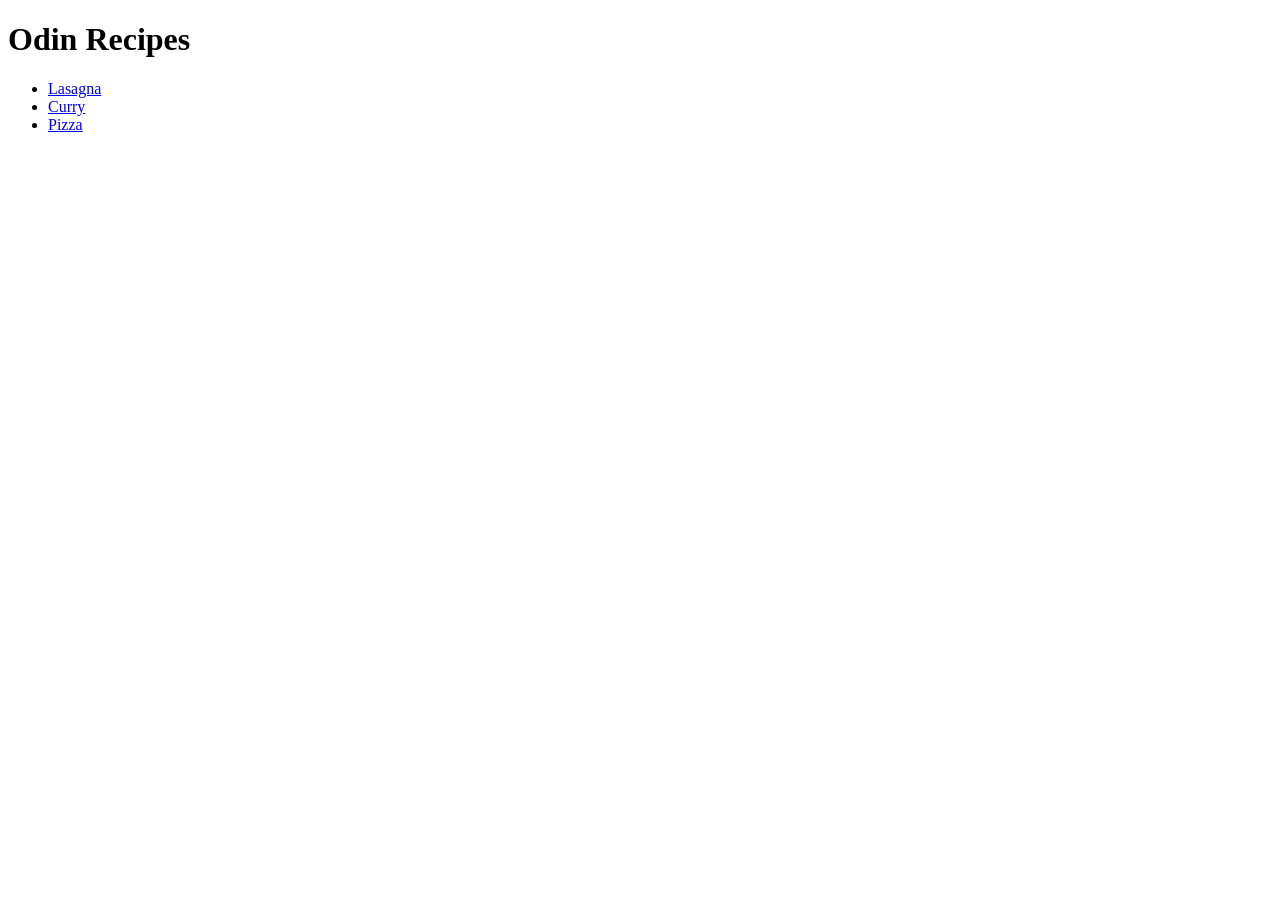
<file: index.html>
<!DOCTYPE html>
<html lang="en">
<head>
    <meta charset="UTF-8">
    <meta name="viewport" content="width=device-width, initial-scale=1.0">
    <title>Document</title>
</head>
<body>
    <h1>Odin Recipes</h1>
    <ul>
        <li><a href="recipes/lasagna.html">Lasagna</a></li>
        <li><a href="recipes/curry.html">Curry</a></li>
        <li><a href="recipes/pizza.html">Pizza</a></li>
    </ul>
</body>
</html>
</file>
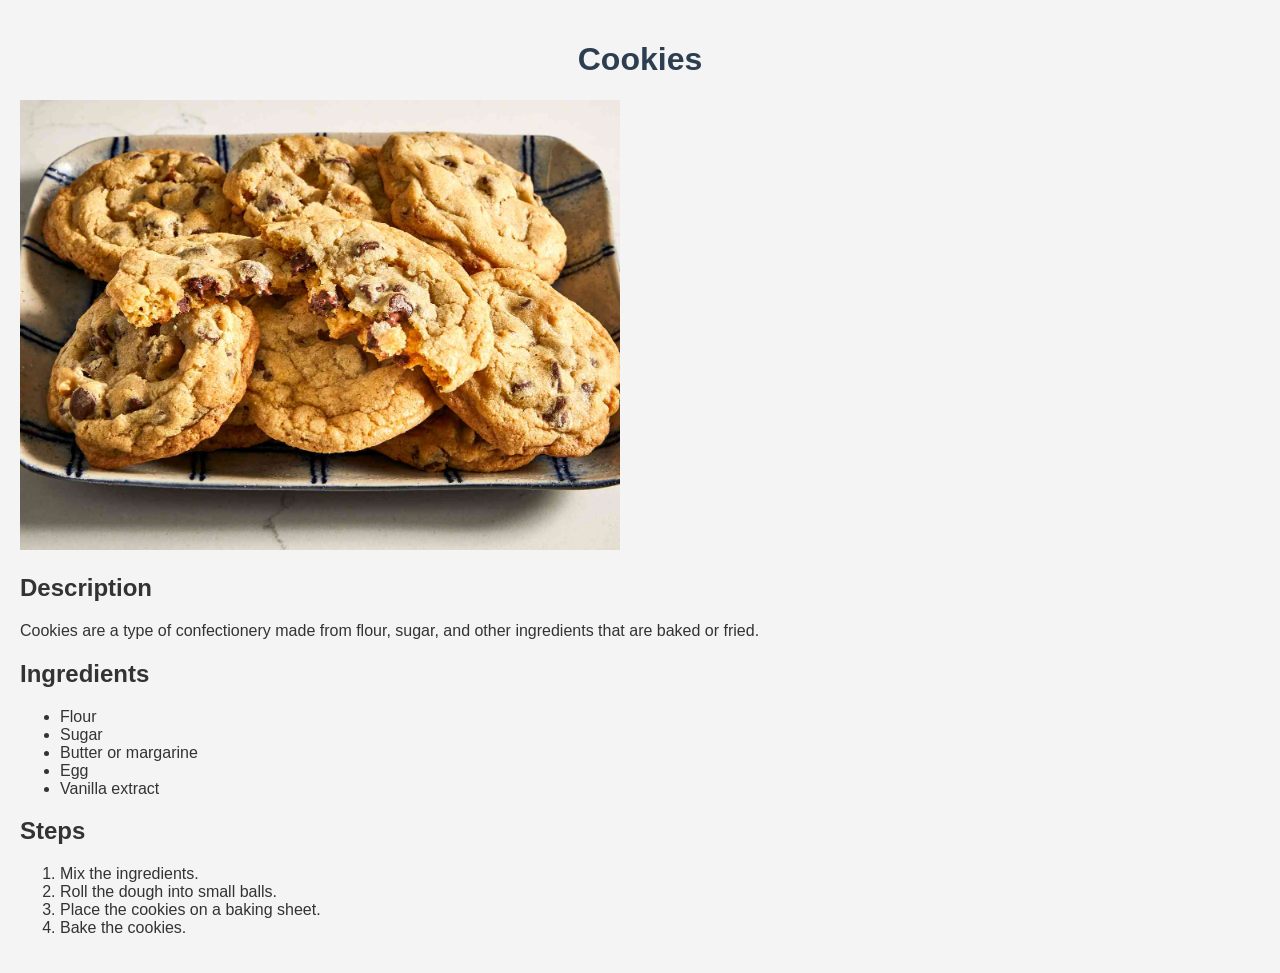
<file: recipes/cookies.html>
<!DOCTYPE html>
<html lang="en">
<head>
    <meta charset="UTF-8">
    <meta name="viewport" content="width=device-width, initial-scale=1.0">
    <title>Document</title> 
    <link rel="stylesheet" href="../styles.css">
</head>
<body>
    <h1>Cookies</h1>
    <img src="cookies.jpg" alt="cookies" style="width: 80%; max-width: 600px;" />

    <h2>Description</h2>
    <p>Cookies are a type of confectionery made from flour, sugar, and other ingredients that are baked or fried.</p>

    <h2>Ingredients</h2>
    <ul>
        <li>Flour</li>
        <li>Sugar</li>
        <li>Butter or margarine</li>
        <li>Egg</li>
        <li>Vanilla extract</li>
    </ul>

    <h2>Steps</h2>
    <ol>
        <li>Mix the ingredients.</li>
        <li>Roll the dough into small balls.</li>
        <li>Place the cookies on a baking sheet.</li>
        <li>Bake the cookies.</li>
    </ol>
</body>
</html>
</file>
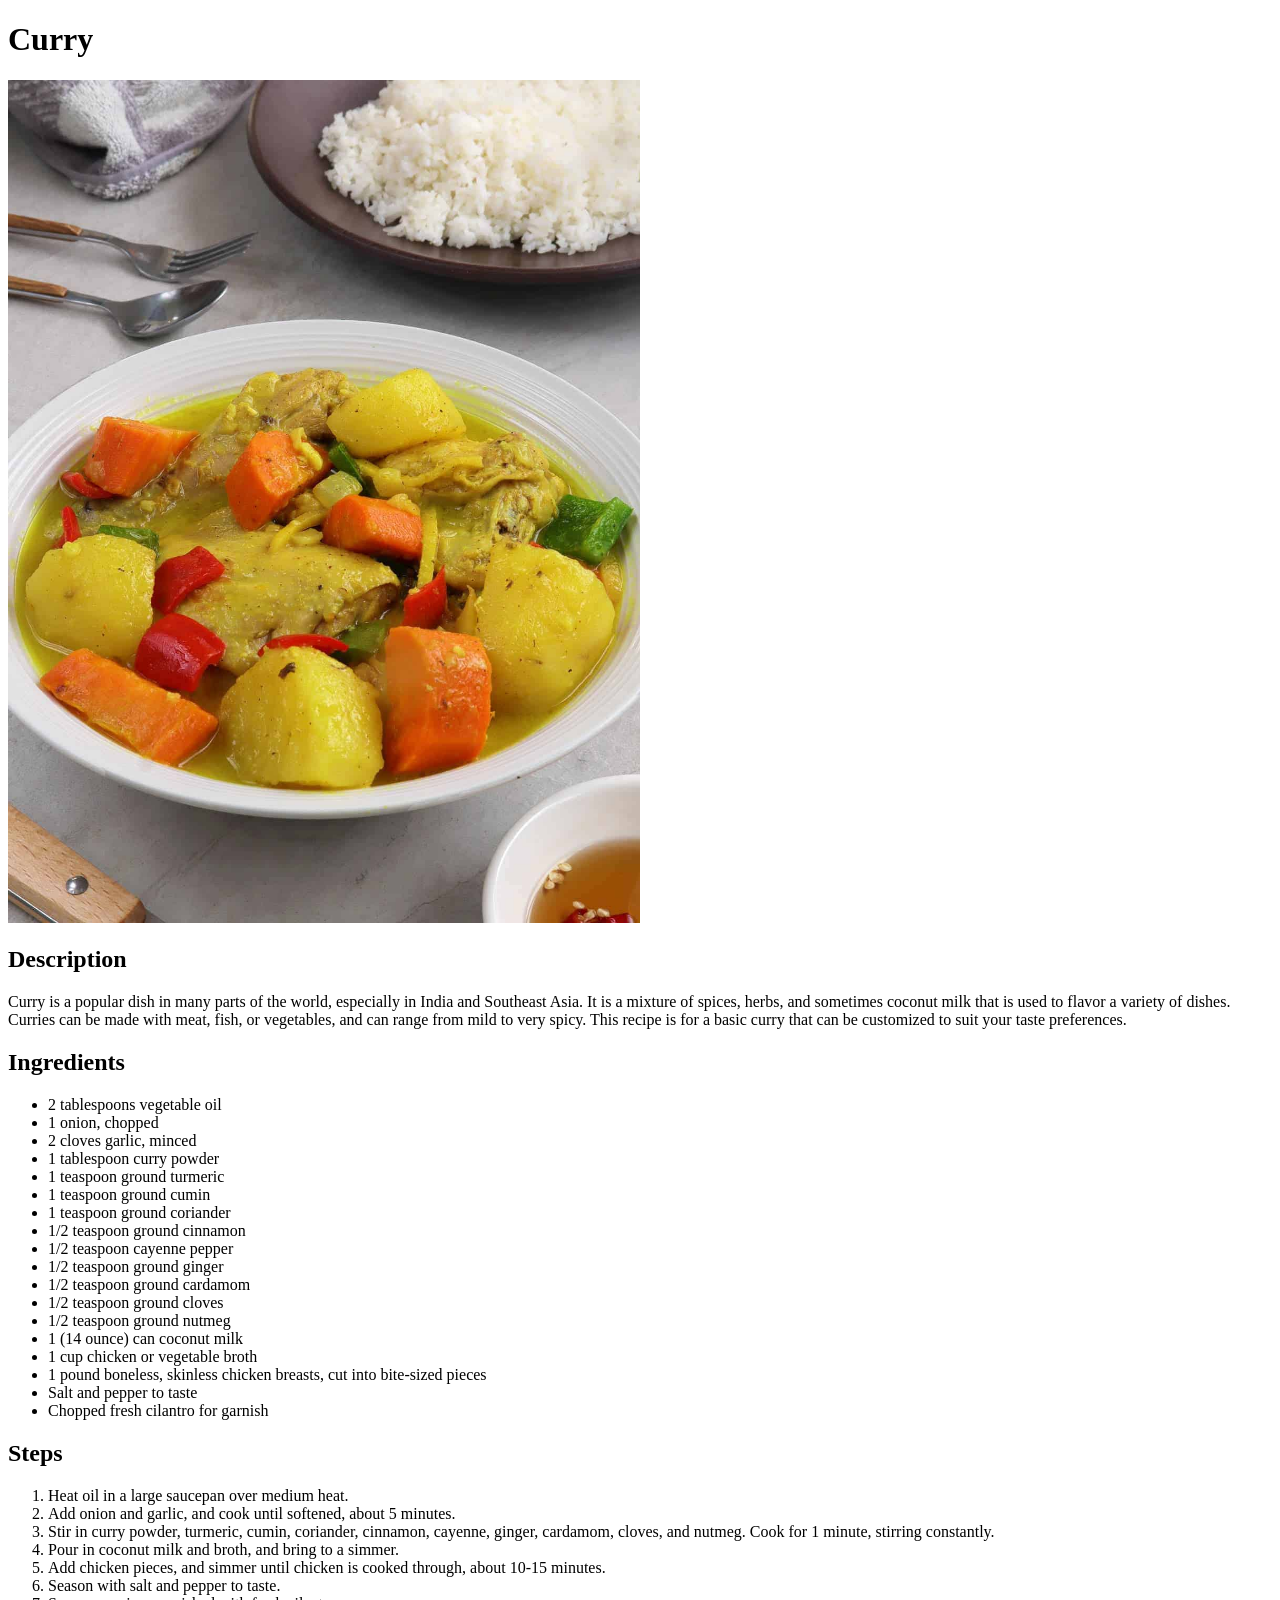
<file: recipes/curry.html>
<!DOCTYPE html>
<html lang="en">
<head>
    <meta charset="UTF-8">
    <meta name="viewport" content="width=device-width, initial-scale=1.0">
    <title>Document</title>
</head>
<body>
    <h1>Curry</h1>
    <img src="curry.jpg" alt="Curry" height="50%" width="50%">
    <h2>Description</h2>
    <p>Curry is a popular dish in many parts of the world, especially in India
        and Southeast Asia. It is a mixture of spices, herbs, and sometimes
        coconut milk that is used to flavor a variety of dishes. Curries can be
        made with meat, fish, or vegetables, and can range from mild to very
        spicy. This recipe is for a basic curry that can be customized to suit
        your taste preferences.</p>
    <h2>Ingredients</h2>
    <ul>
        <li>2 tablespoons vegetable oil</li>
        <li>1 onion, chopped</li>
        <li>2 cloves garlic, minced</li>
        <li>1 tablespoon curry powder</li>
        <li>1 teaspoon ground turmeric</li>
        <li>1 teaspoon ground cumin</li>
        <li>1 teaspoon ground coriander</li>
        <li>1/2 teaspoon ground cinnamon</li>
        <li>1/2 teaspoon cayenne pepper</li>
        <li>1/2 teaspoon ground ginger</li>
        <li>1/2 teaspoon ground cardamom</li>
        <li>1/2 teaspoon ground cloves</li>
        <li>1/2 teaspoon ground nutmeg</li>
        <li>1 (14 ounce) can coconut milk</li>
        <li>1 cup chicken or vegetable broth</li>
        <li>1 pound boneless, skinless chicken breasts, cut
            into bite-sized pieces</li>
        <li>Salt and pepper to taste</li>
        <li>Chopped fresh cilantro for garnish</li>
    </ul>
    <h2>Steps</h2>
    <ol>
        <li>Heat oil in a large saucepan over medium heat.</li>
        <li>Add onion and garlic, and cook until softened, about 5 minutes.</li>
        <li>Stir in curry powder, turmeric, cumin, coriander, cinnamon, cayenne,
            ginger, cardamom, cloves, and nutmeg. Cook for 1 minute, stirring
            constantly.</li>
        <li>Pour in coconut milk and broth, and bring to a simmer.</li>
        <li>Add chicken pieces, and simmer until chicken is cooked through, about
            10-15 minutes.</li>
        <li>Season with salt and pepper to taste.</li>
        <li>Serve over rice, garnished with fresh cilantro.</li>
    </ol>
</body>
</html>
</file>
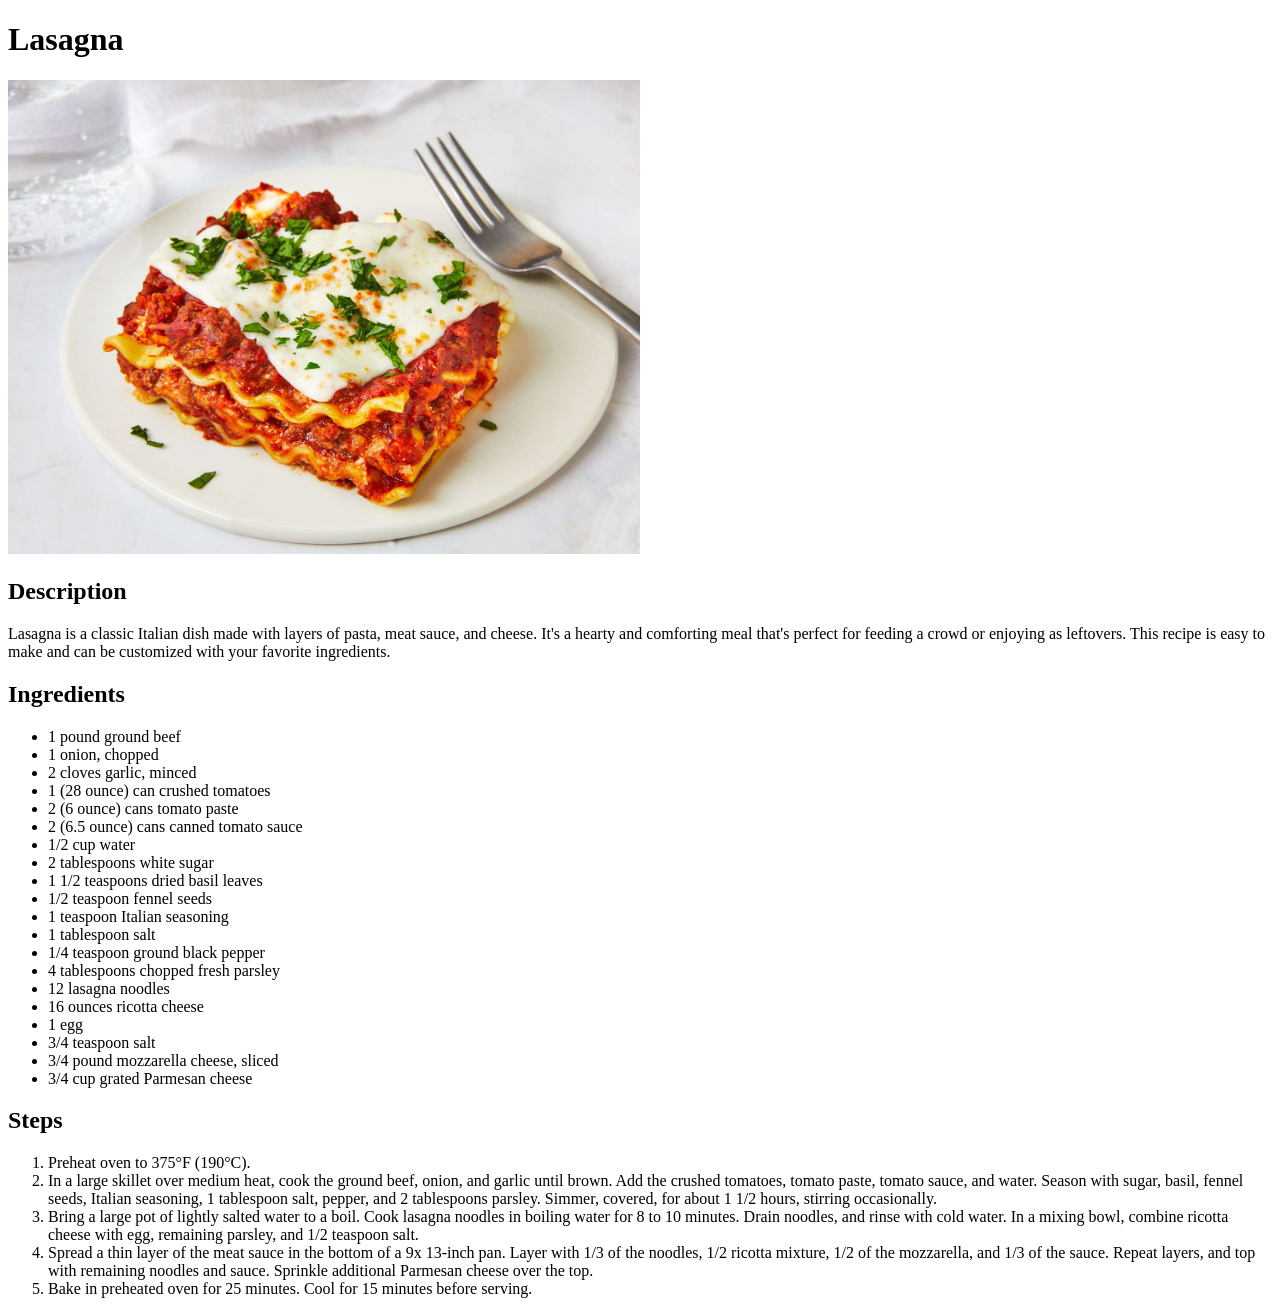
<file: recipes/lasagna.html>
<!DOCTYPE html>
<html lang="en">
<head>
    <meta charset="UTF-8">
    <meta name="viewport" content="width=device-width, initial-scale=1.0">
    <title>Document</title>
</head>
<body>
    <h1>Lasagna</h1>
    <img src="lasagna.jpg" alt="Lasagna" height="50%" width="50%">
    <h2>Description</h2>
    <p>Lasagna is a classic Italian dish made with layers of pasta, meat sauce, and cheese. It's a hearty and comforting meal that's perfect for feeding a crowd or enjoying as leftovers. This recipe is easy to make and can be customized with your favorite ingredients.</p>
    <h2>Ingredients</h2>
    <ul>
        <li>1 pound ground beef</li>
        <li>1 onion, chopped</li>
        <li>2 cloves garlic, minced</li>
        <li>1 (28 ounce) can crushed tomatoes</li>
        <li>2 (6 ounce) cans tomato paste</li>
        <li>2 (6.5 ounce) cans canned tomato sauce</li>
        <li>1/2 cup water</li>
        <li>2 tablespoons white sugar</li>
        <li>1 1/2 teaspoons dried basil leaves</li>
        <li>1/2 teaspoon fennel seeds</li>
        <li>1 teaspoon Italian seasoning</li>
        <li>1 tablespoon salt</li>
        <li>1/4 teaspoon ground black pepper</li>
        <li>4 tablespoons chopped fresh parsley</li>
        <li>12 lasagna noodles</li>
        <li>16 ounces ricotta cheese</li>
        <li>1 egg</li>
        <li>3/4 teaspoon salt</li>
        <li>3/4 pound mozzarella cheese, sliced</li>
        <li>3/4 cup grated Parmesan cheese</li>
    </ul>
    <h2>Steps</h2>
    <ol>
        <li>Preheat oven to 375°F (190°C).</li>
        <li>In a large skillet over medium heat, cook the ground beef, onion, and garlic until brown. Add the crushed tomatoes, tomato paste, tomato sauce, and water. Season with sugar, basil, fennel seeds, Italian seasoning, 1 tablespoon salt, pepper, and 2 tablespoons parsley. Simmer, covered, for about 1 1/2 hours, stirring occasionally.</li>
        <li>Bring a large pot of lightly salted water to a boil. Cook lasagna noodles in boiling water for 8 to 10 minutes. Drain noodles, and rinse with cold water. In a mixing bowl, combine ricotta cheese with egg, remaining parsley, and 1/2 teaspoon salt.</li>
        <li>Spread a thin layer of the meat sauce in the bottom of a 9x
        13-inch pan. Layer with 1/3 of the noodles, 1/2 ricotta mixture, 1/2 of the mozzarella, and 1/3 of the sauce. Repeat layers, and top with remaining noodles and sauce. Sprinkle additional Parmesan cheese over the top.</li>
        <li>Bake in preheated oven for 25 minutes. Cool for 15 minutes before serving.</li>
    </ol>
</body>
</html>
</file>
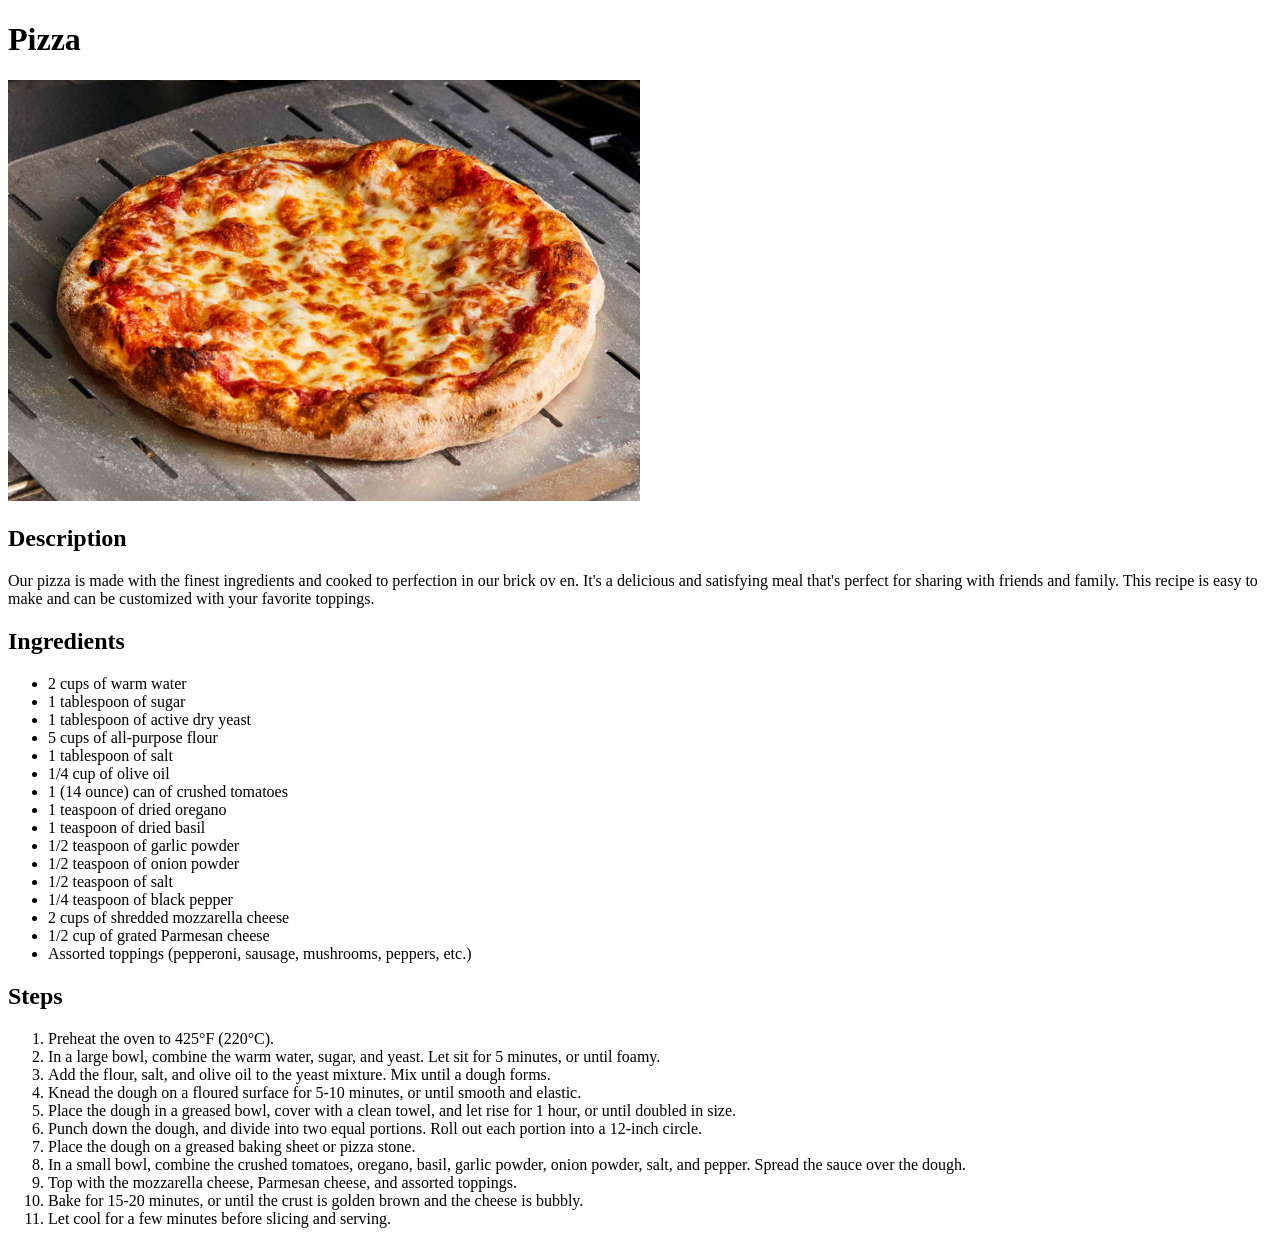
<file: recipes/pizza.html>
<!DOCTYPE html>
<html lang="en">
<head>
    <meta charset="UTF-8">
    <meta name="viewport" content="width=device-width, initial-scale=1.0">
    <title>Document</title>
</head>
<body>
    <h1>Pizza</h1>
    <img src="pizza.jpg" alt="Pizza" height="50%" width="50%">
    <h2>Description</h2>
    <p>Our pizza is made with the finest ingredients and cooked to perfection in our brick ov
        en. It's a delicious and satisfying meal that's perfect for sharing with friends and family. This recipe is easy to make and can be customized with your favorite toppings.</p>
    <h2>Ingredients</h2>
    <ul>
        <li>2 cups of warm water</li>
        <li>1 tablespoon of sugar</li>
        <li>1 tablespoon of active dry yeast</li>
        <li>5 cups of all-purpose flour</li>
        <li>1 tablespoon of salt</li>
        <li>1/4 cup of olive oil</li>
        <li>1 (14 ounce) can of crushed tomatoes</li>
        <li>1 teaspoon of dried oregano</li>
        <li>1 teaspoon of dried basil</li>
        <li>1/2 teaspoon of garlic powder</li>
        <li>1/2 teaspoon of onion powder</li>
        <li>1/2 teaspoon of salt</li>
        <li>1/4 teaspoon of black pepper</li>
        <li>2 cups of shredded mozzarella cheese</li>
        <li>1/2 cup of grated Parmesan cheese</li>
        <li>Assorted toppings (pepperoni, sausage, mushrooms, peppers, etc.)</li>
    </ul>
    <h2>Steps</h2>
    <ol>
        <li>Preheat the oven to 425°F (220°C).</li>
        <li>In a large bowl, combine the warm water, sugar, and yeast. Let sit for 5 minutes, or until foamy.</li>
        <li>Add the flour, salt, and olive oil to the yeast mixture. Mix until a dough forms.</li>
        <li>Knead the dough on a floured surface for 5-10 minutes, or until smooth and elastic.</li>
        <li>Place the dough in a greased bowl, cover with a clean towel, and let rise for 1 hour, or until doubled in size.</li>
        <li>Punch down the dough, and divide into two equal portions. Roll out each portion into a 12-inch circle.</li>
        <li>Place the dough on a greased baking sheet or pizza stone.</li>
        <li>In a small bowl, combine the crushed tomatoes, oregano, basil, garlic powder, onion powder, salt, and pepper. Spread the sauce over the dough.</li>
        <li>Top with the mozzarella cheese, Parmesan cheese, and assorted toppings.</li>
        <li>Bake for 15-20 minutes, or until the crust is golden brown and
            the cheese is bubbly.</li>
        <li>Let cool for a few minutes before slicing and serving.</li>
    </ol>
</body>
</html>
</file>
<file: styles.css>
body {
    background-color: #f4f4f4;
    color: #333;
    font-family: Arial, sans-serif;
    margin: 0;
    padding: 20px;
}

h1 {
    text-align: center;
    color: #2c3e50;
}

.recipe-container {
    display: flex;
    flex-wrap: wrap;
    justify-content: space-around;
    padding: 20px;
}

.recipe {
    background-color: #ffffff;
    border: 1px solid #ddd;
    border-radius: 10px;
    padding: 15px;
    margin: 10px;
    width: 30%; /* Adjust the width as needed */
    box-shadow: 0 4px 8px rgba(0, 0, 0, 0.1);
    transition: transform 0.2s;
}

.recipe:hover {
    transform: scale(1.05); /* Scale up on hover */
}

.recipe a {
    text-decoration: none; /* Remove underline */
    color: #d35400; /* Orange color for links */
}

.recipe a:hover {
    text-decoration: underline; /* Underline on hover */
    color: #c0392b; /* Darker shade on hover */
}
</file>
